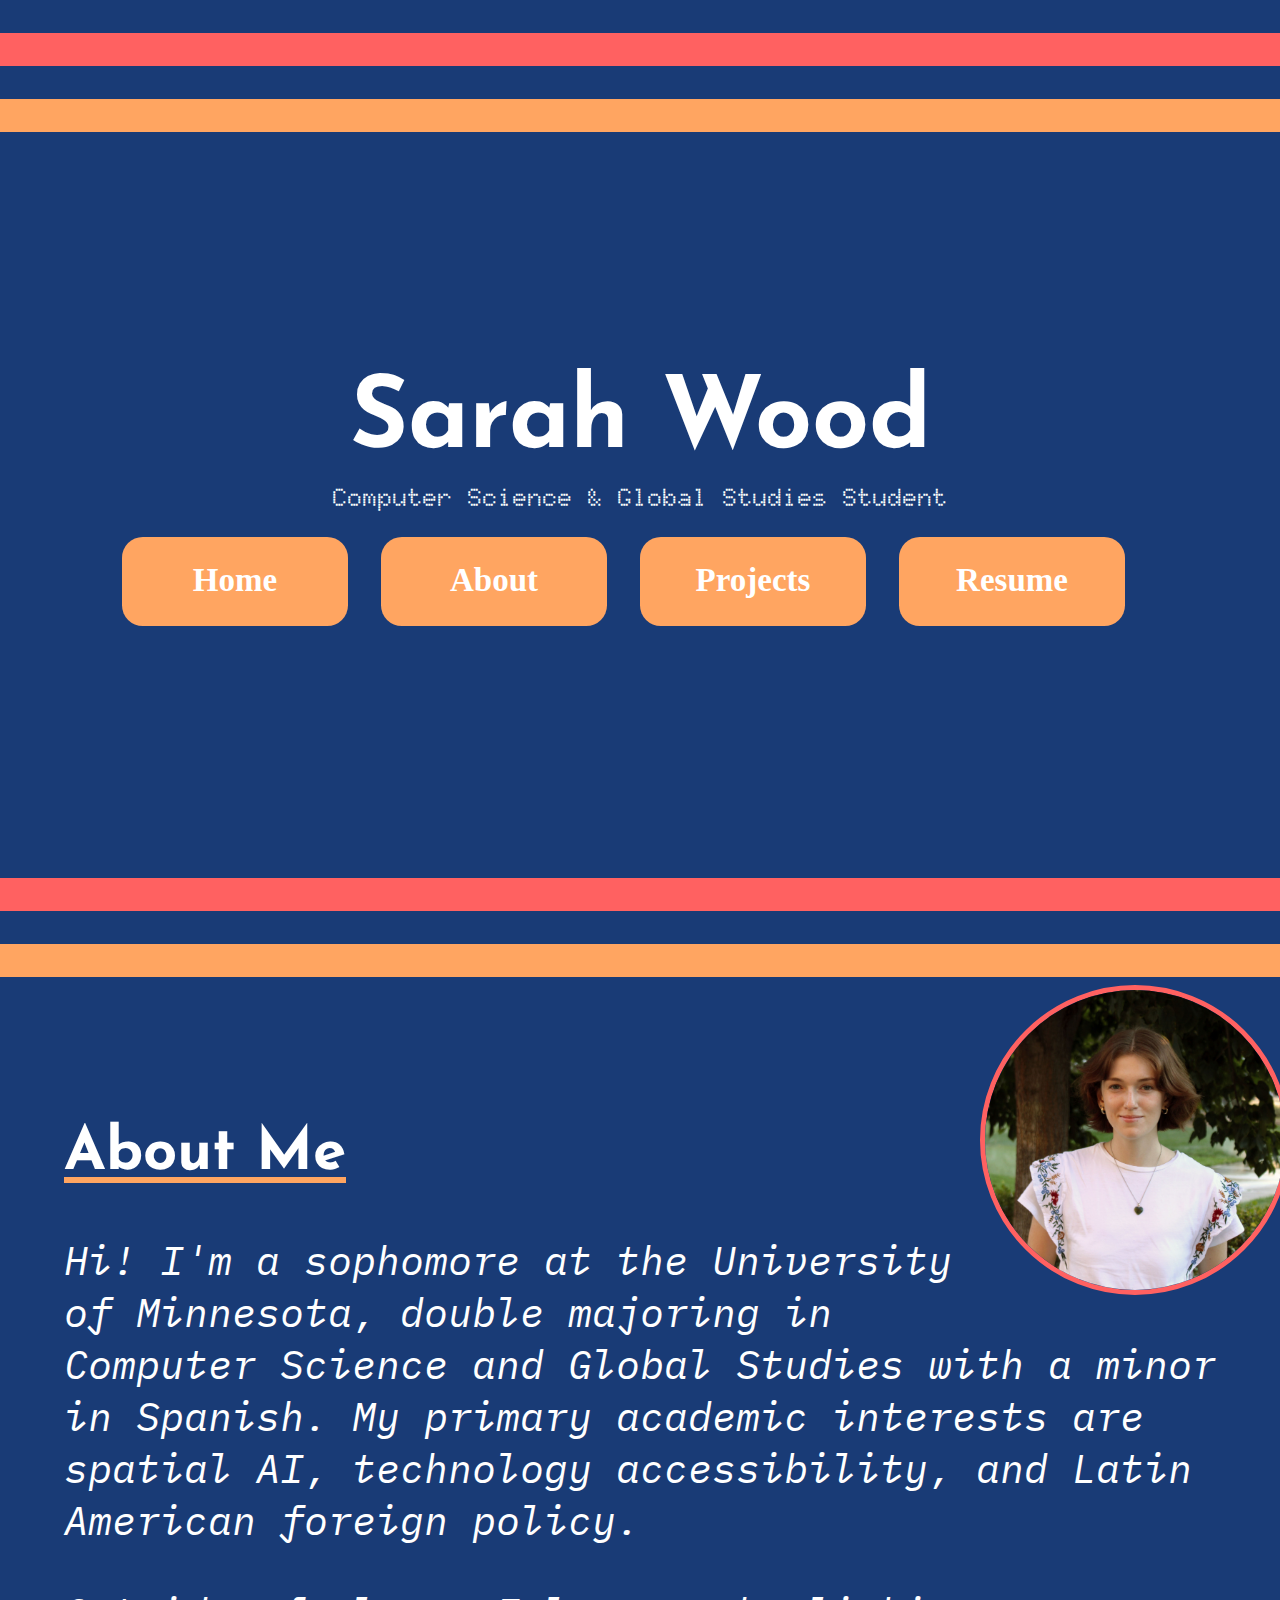
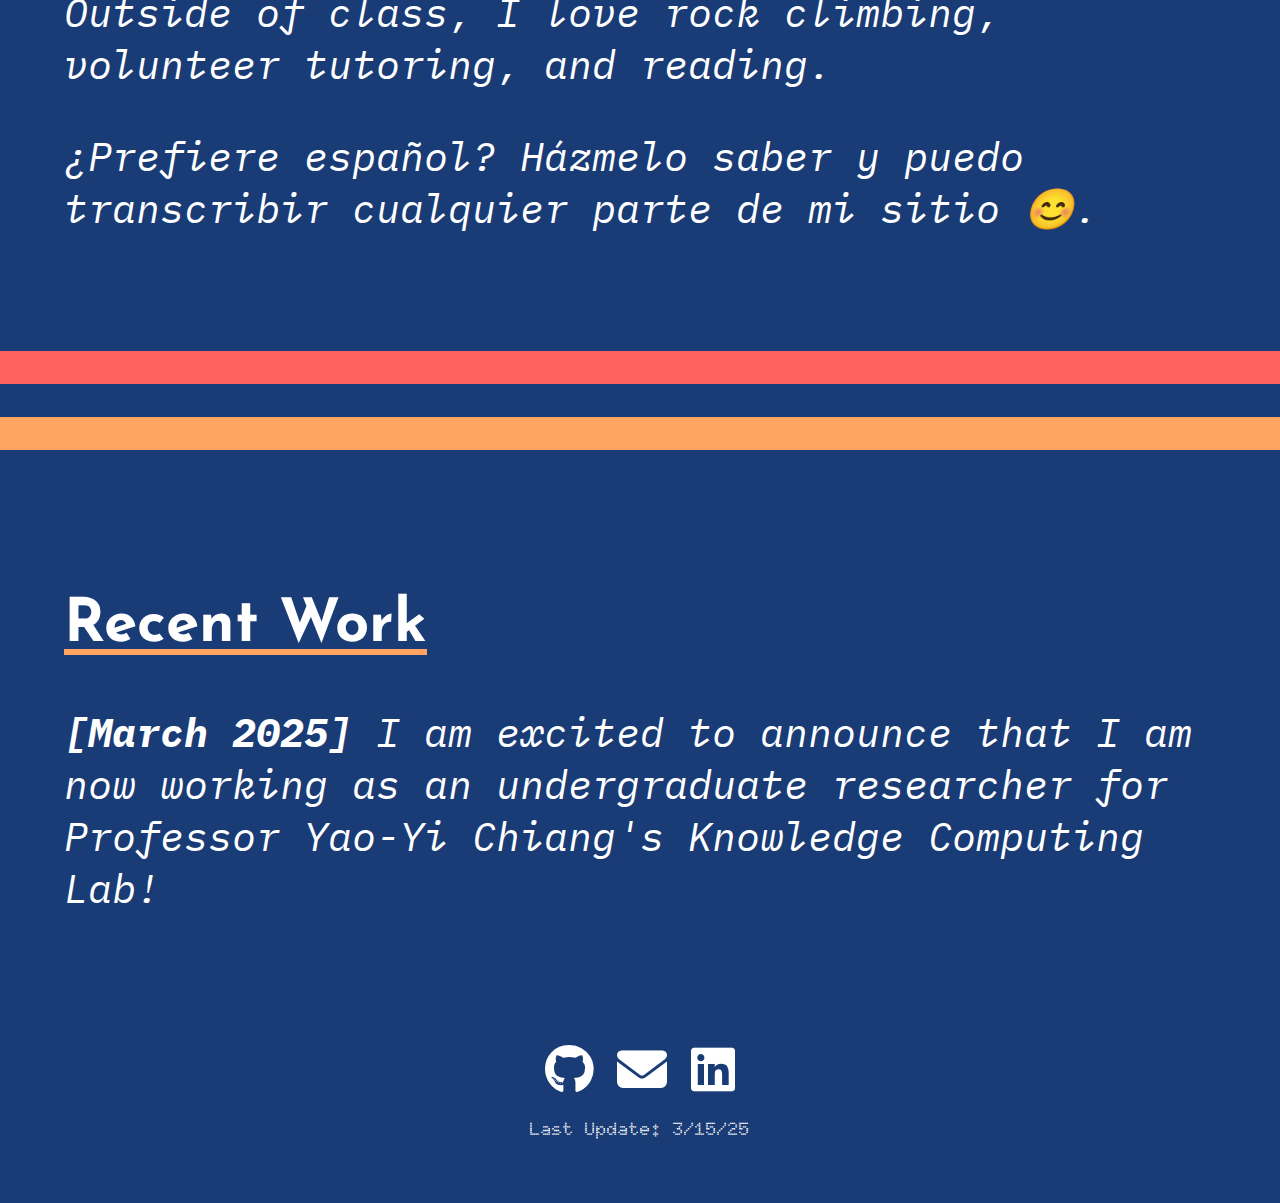
<file: index.html>
<!DOCTYPE html>
<html lang="en">

<head>
    <meta charset="UTF-8">
    <meta name="viewport" content="initial-scale=1, width=device-width">
    <meta name="description" content="Sarah Wood's personal website!">
    <title> Sarah Wood </title>
    <link rel="icon" href="yellow_star_icon.jpg">
    <link href="style.css" rel="stylesheet">
    <link rel="preconnect" href="https://fonts.googleapis.com">
    <link rel="preconnect" href="https://fonts.gstatic.com" crossorigin>
    <link
        href="https://fonts.googleapis.com/css2?family=IBM+Plex+Mono:ital,wght@0,100;0,200;0,300;0,400;0,500;0,600;0,700;1,100;1,200;1,300;1,400;1,500;1,600;1,700&display=swap"
        rel="stylesheet">
    <link
        href="https://fonts.googleapis.com/css2?family=Doto:wght@100..900&family=Josefin+Sans:ital,wght@0,100..700;1,100..700&family=Space+Mono:ital,wght@0,400;0,700;1,400;1,700&display=swap"
        rel="stylesheet">
    <link rel="stylesheet" href="https://cdnjs.cloudflare.com/ajax/libs/font-awesome/6.4.2/css/all.min.css">
</head>

<body>
    <main>
        <div class="top">
            <div class="border">
                <div class="redborder">
                    <div class="whiteborder backgroundborder animate-on-scroll"></div>
                </div>
                <div class="orangeborder">
                    <div class="whiteborder backgroundborder animate-on-scroll"></div>
                </div>
            </div>
            <div class="container">
                <header>
                    <div class="header-text">
                        <h1>Sarah Wood</h1>
                        <h3> Computer Science & Global Studies Student</h3>
                    </div>
                    <nav>
                        <a href="index.html" class="button"><strong>Home</strong></a>
                        <a href="about.html" class="button"><strong>About</strong></a>
                        <a href="projects.html" class="button"><strong>Projects</strong></a>
                        <a href="resume.html" class="button"><strong>Resume</strong></a>
                    </nav>
                </header>
            </div>
            <div class="border">
                <div class="redborder">
                    <div class="whiteborder backgroundborder animate-on-scroll"></div>
                </div>
                <div class="orangeborder">
                    <div class="whiteborder backgroundborder animate-on-scroll"></div>
                </div>
            </div>
        </div>
        <img src="github-profile copy.jpeg" class="profile-pic" alt="GitHub profile picture">
        <div class="text">
            <div class="aboutme">
                <a href="about.html" style="text-decoration:none">
                    <h2> About Me </h2>
                </a>
                <p><em> Hi! I'm a sophomore at the University of Minnesota, double majoring in Computer Science and
                        Global Studies with a minor in Spanish. My primary academic interests are spatial AI,
                        technology accessibility, and Latin American foreign policy.
                    </em></p>
                <p><em> Outside of class, I love rock climbing, volunteer tutoring, and reading. </em></p>
                <p><em> ¿Prefiere español? Házmelo saber y puedo transcribir cualquier parte de mi sitio 😊.</em></p>
            </div>
        </div>
        <div class="border">
            <div class="redborder">
                <div class="whiteborder backgroundborder animate-on-scroll"></div>
            </div>
            <div class="orangeborder">
                <div class="whiteborder backgroundborder animate-on-scroll"></div>
            </div>
        </div>
        <div class="text">
            <div class="projects">
                <a href="projects.html" style="text-decoration:none">
                    <h2> Recent Work </h2>
                </a>
                <p><em><strong>[March 2025]</strong> I am excited to announce that I am now working as an undergraduate
                        researcher for
                        Professor Yao-Yi Chiang's Knowledge Computing Lab!</em> </p>
            </div>
        </div>
    </main>
    <footer>
        <div class="contact">
            <a href="https://github.com/SarahJWood" class="logo-button">
                <i class="fab fa-github"></i>
            </a>
            <a href="mailto:sjwood2357@gmail.com" class="logo-button">
                <i class="fa fa-envelope"></i>
            </a>
            <a href="https://www.linkedin.com/in/sarah-wood-02a053276/" class="logo-button">
                <i class="fab fa-linkedin"></i>
            </a>
        </div>
        <p><strong>Last Update: 3/15/25</strong></p>
    </footer>
</body>
<grammarly-desktop-integration data-grammarly-shadow-root="true"></grammarly-desktop-integration>

</html>
</file>
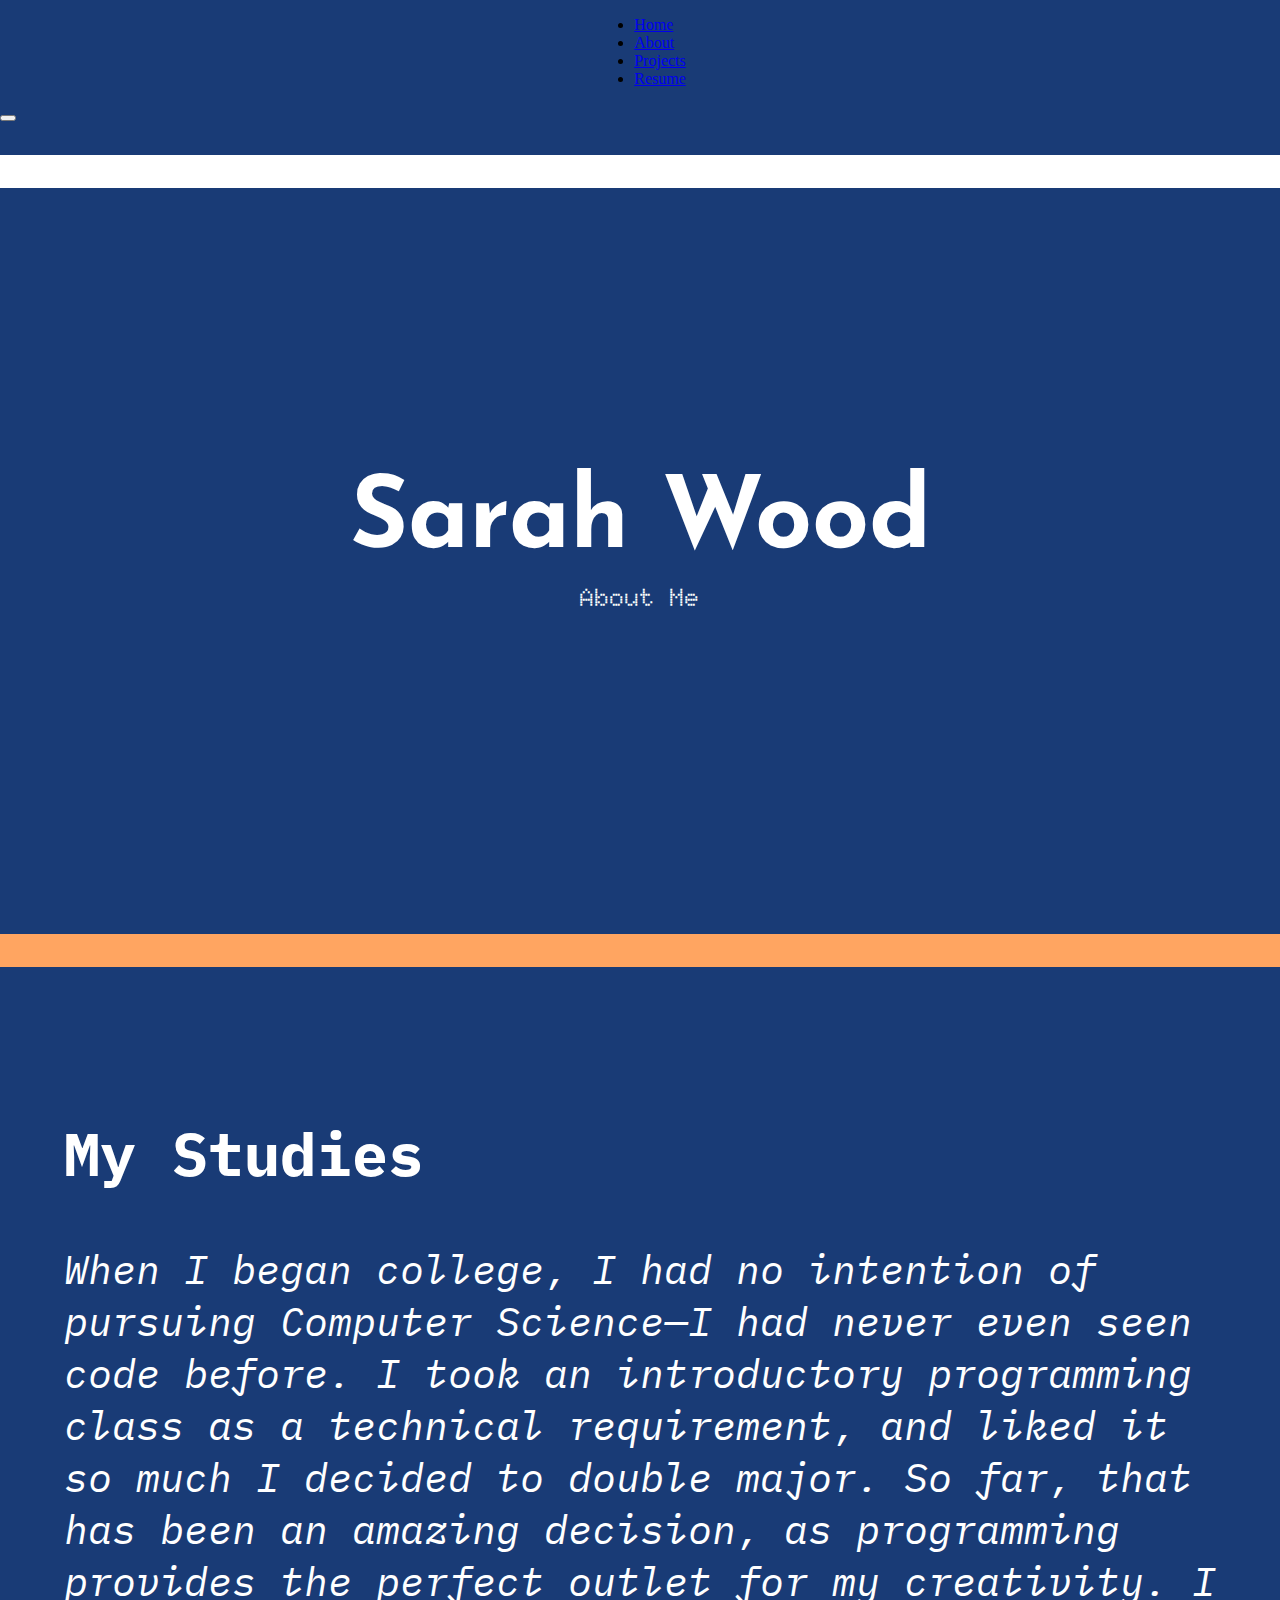
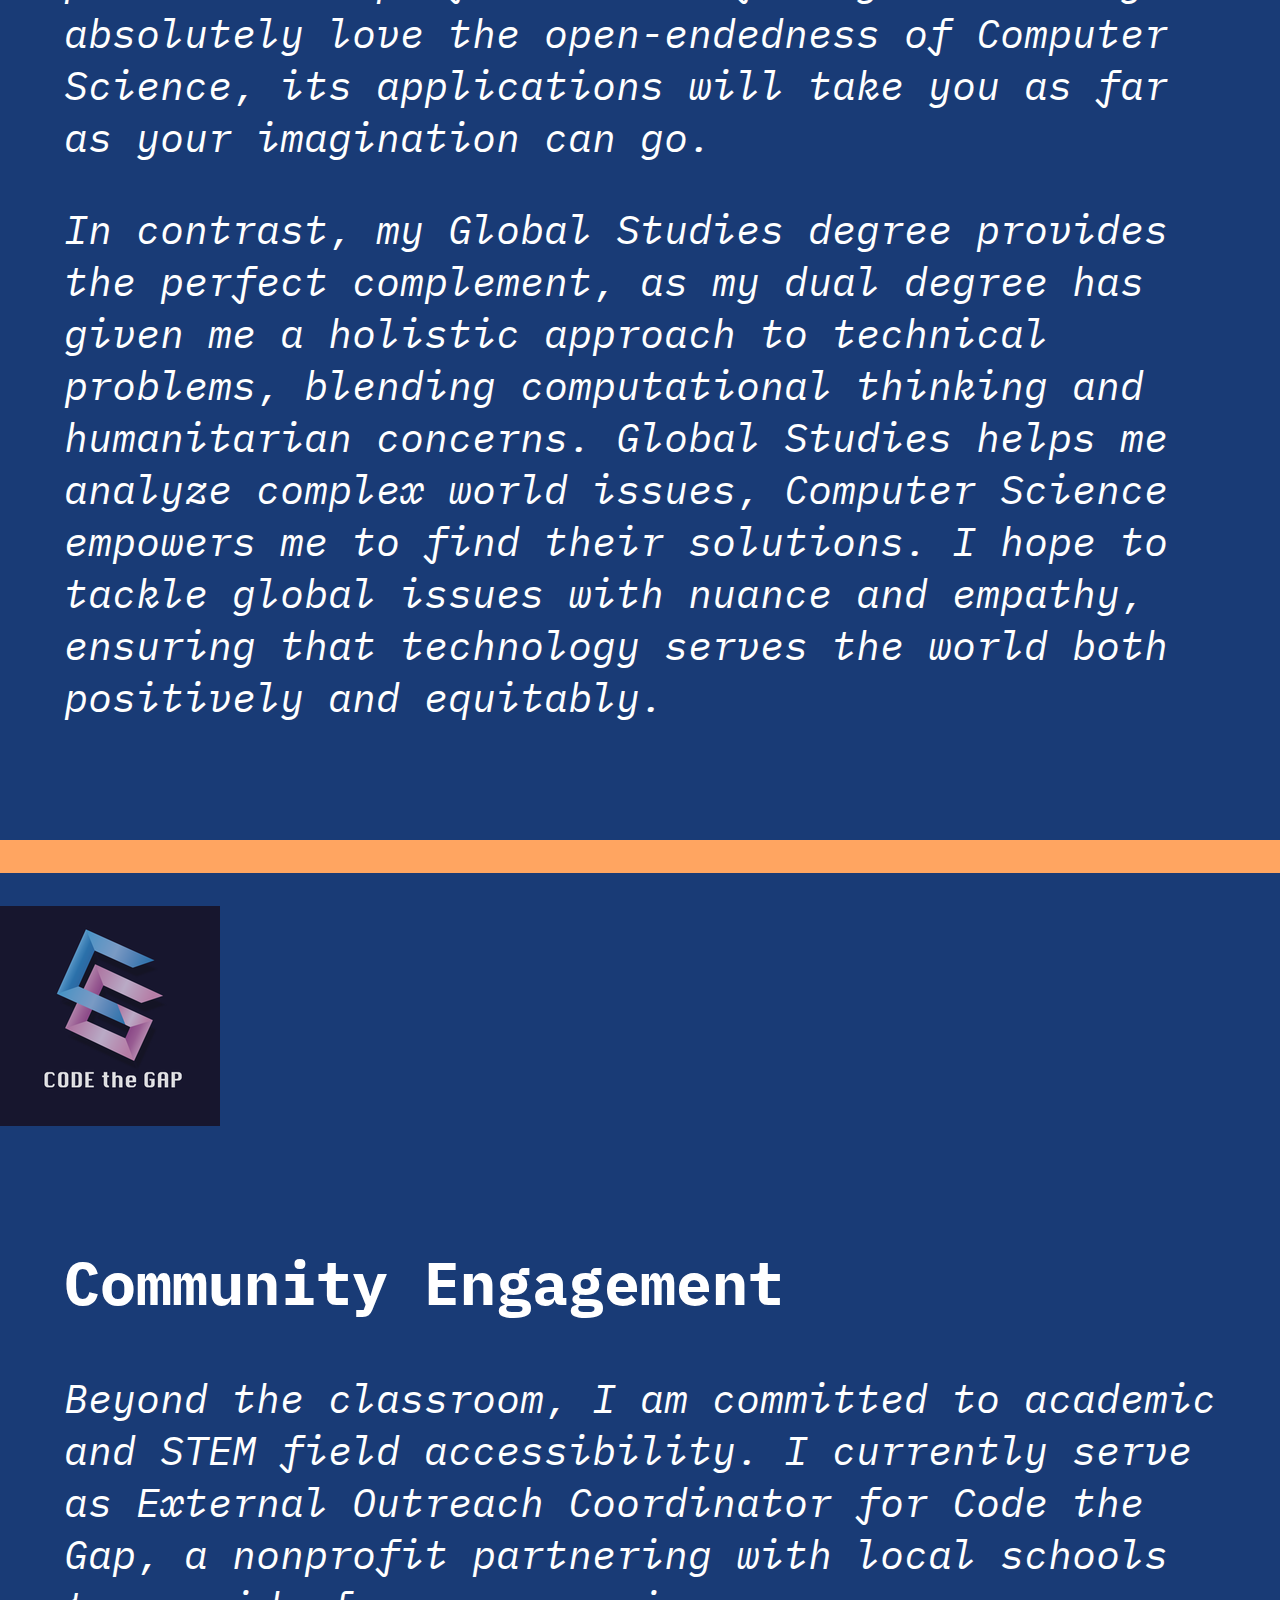
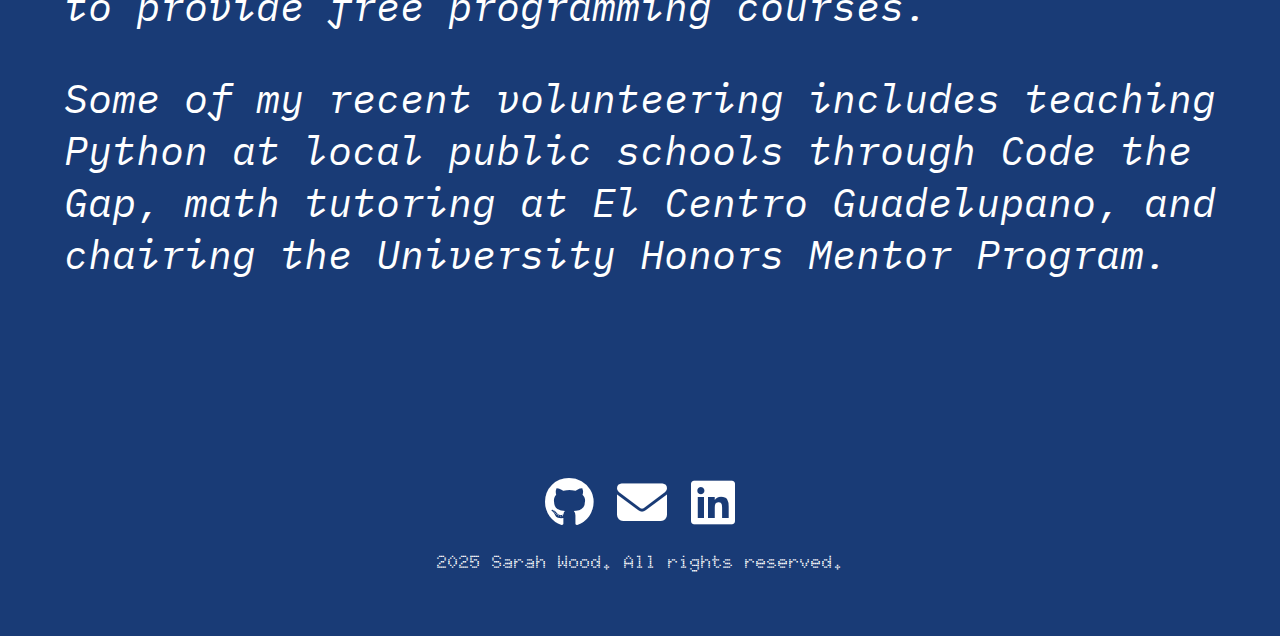
<file: about.html>
<!DOCTYPE html>
<html lang="eng">

<head>
    <meta charset="UTF-8">
    <meta name="viewport" content="initial-scale=1, width=device-width">
    <meta name="description" content="Sarah Wood's personal website!">
    <title>Sarah Wood</title>
    <link rel="icon" href="yellow_star_icon.jpg">
    <link href="style.css" rel="stylesheet">
    <link rel="preconnect" href="https://fonts.googleapis.com">
    <link rel="preconnect" href="https://fonts.gstatic.com" crossorigin>
    <link
        href="https://fonts.googleapis.com/css2?family=IBM+Plex+Mono:wght@400;500;600;700&family=Doto:wght@400;700&family=Josefin+Sans:wght@400;600;700&family=Space+Mono:wght@400;700&display=swap"
        rel="stylesheet">
    <link rel="stylesheet" href="https://cdnjs.cloudflare.com/ajax/libs/font-awesome/6.4.2/css/all.min.css">
</head>

<body>
    <div id="page-wrapper">

        <nav class="off-screen-menu" aria-label="Main navigation">
            <ul>
                <li><a href="index.html">Home</a></li>
                <li><a href="about.html">About</a></li>
                <li><a href="projects.html">Projects</a></li>
                <li><a href="resume.html">Resume</a></li>
            </ul>
        </nav>

        <button class="ham-menu" aria-label="Toggle menu">
            <span></span>
            <span></span>
            <span></span>
        </button>

        <main>
            <div class="top">
                <div class="border">
                    <div class="blueborder">
                        <div class="orange2border backgroundborder animate-on-scroll"></div>
                    </div>
                    <div class="orangeborder">
                        <div class="whiteborder backgroundborder animate-on-scroll"></div>
                    </div>
                </div>

                <div class="container">
                    <header>
                        <div class="header-text">
                            <h1>Sarah Wood</h1>
                            <h3>About Me</h3>
                        </div>
                    </header>
                </div>

                <div class="border">
                    <div class="blueborder">
                        <div class="orange2border backgroundborder animate-on-scroll"></div>
                    </div>
                    <div class="orangeborder">
                        <div class="whiteborder backgroundborder animate-on-scroll"></div>
                    </div>
                </div>
            </div>

            <div class="text">
                <div class="studies">
                    <h2> My Studies</h2>
                    <p><em>When I began college, I had no intention of pursuing Computer Science—I had never even seen
                            code before. I took an introductory programming class as a technical requirement, and liked
                            it so much I decided to double major. So far, that has been an amazing
                            decision, as programming provides the perfect outlet for my creativity. I
                            absolutely love the open-endedness of Computer Science, its applications will take you as
                            far as
                            your imagination can go.</em></p>

                    <p><em>In contrast, my Global Studies degree provides the perfect complement, as my dual degree
                            has
                            given me a holistic approach to technical problems, blending computational thinking and
                            humanitarian concerns. Global Studies helps me analyze
                            complex world issues, Computer Science empowers me to find their solutions. I hope to tackle
                            global issues with nuance and empathy, ensuring that
                            technology serves the world both positively and equitably.</em></p>
                </div>
            </div>

            <div class="border">
                <div class="blueborder">
                    <div class="orange2border backgroundborder animate-on-scroll"></div>
                </div>
                <div class="orangeborder">
                    <div class="whiteborder backgroundborder animate-on-scroll"></div>
                </div>
            </div>

            <div class="commeng">
                <img src="ctg_logo.webp" alt="Code the Gap Logo" class="CTG">
                <div class="text">
                    <h2> Community Engagement </h2>
                    <p><em>Beyond the classroom, I am committed to academic and STEM field accessibility. I currently
                            serve as External Outreach Coordinator for Code the Gap, a nonprofit partnering with local
                            schools to provide free programming courses.
                        </em></p>
                    <p><em>Some of my recent volunteering includes teaching Python at local public schools through Code
                            the Gap, math tutoring at El Centro Guadelupano, and chairing the University Honors Mentor
                            Program.</em></p>
                </div>
            </div>
            <h1></h1>
        </main>

        <footer>
            <div class="contact">
                <a href="https://github.com/SarahJWood" class="logo-button">
                    <i class="fab fa-github"></i>
                </a>
                <a href="mailto:sjwood2357@gmail.com" class="logo-button">
                    <i class="fa fa-envelope"></i>
                </a>
                <a href="https://www.linkedin.com/in/sarahj-wood/" class="logo-button">
                    <i class="fab fa-linkedin"></i>
                </a href>
            </div>
            <p><strong>2025 Sarah Wood. All rights reserved.</strong></p>
        </footer>

    </div>

    <script src="script.js"></script>
</body>

<grammarly-desktop-integration data-grammarly-shadow-root="true"></grammarly-desktop-integration>

</html>
</file>
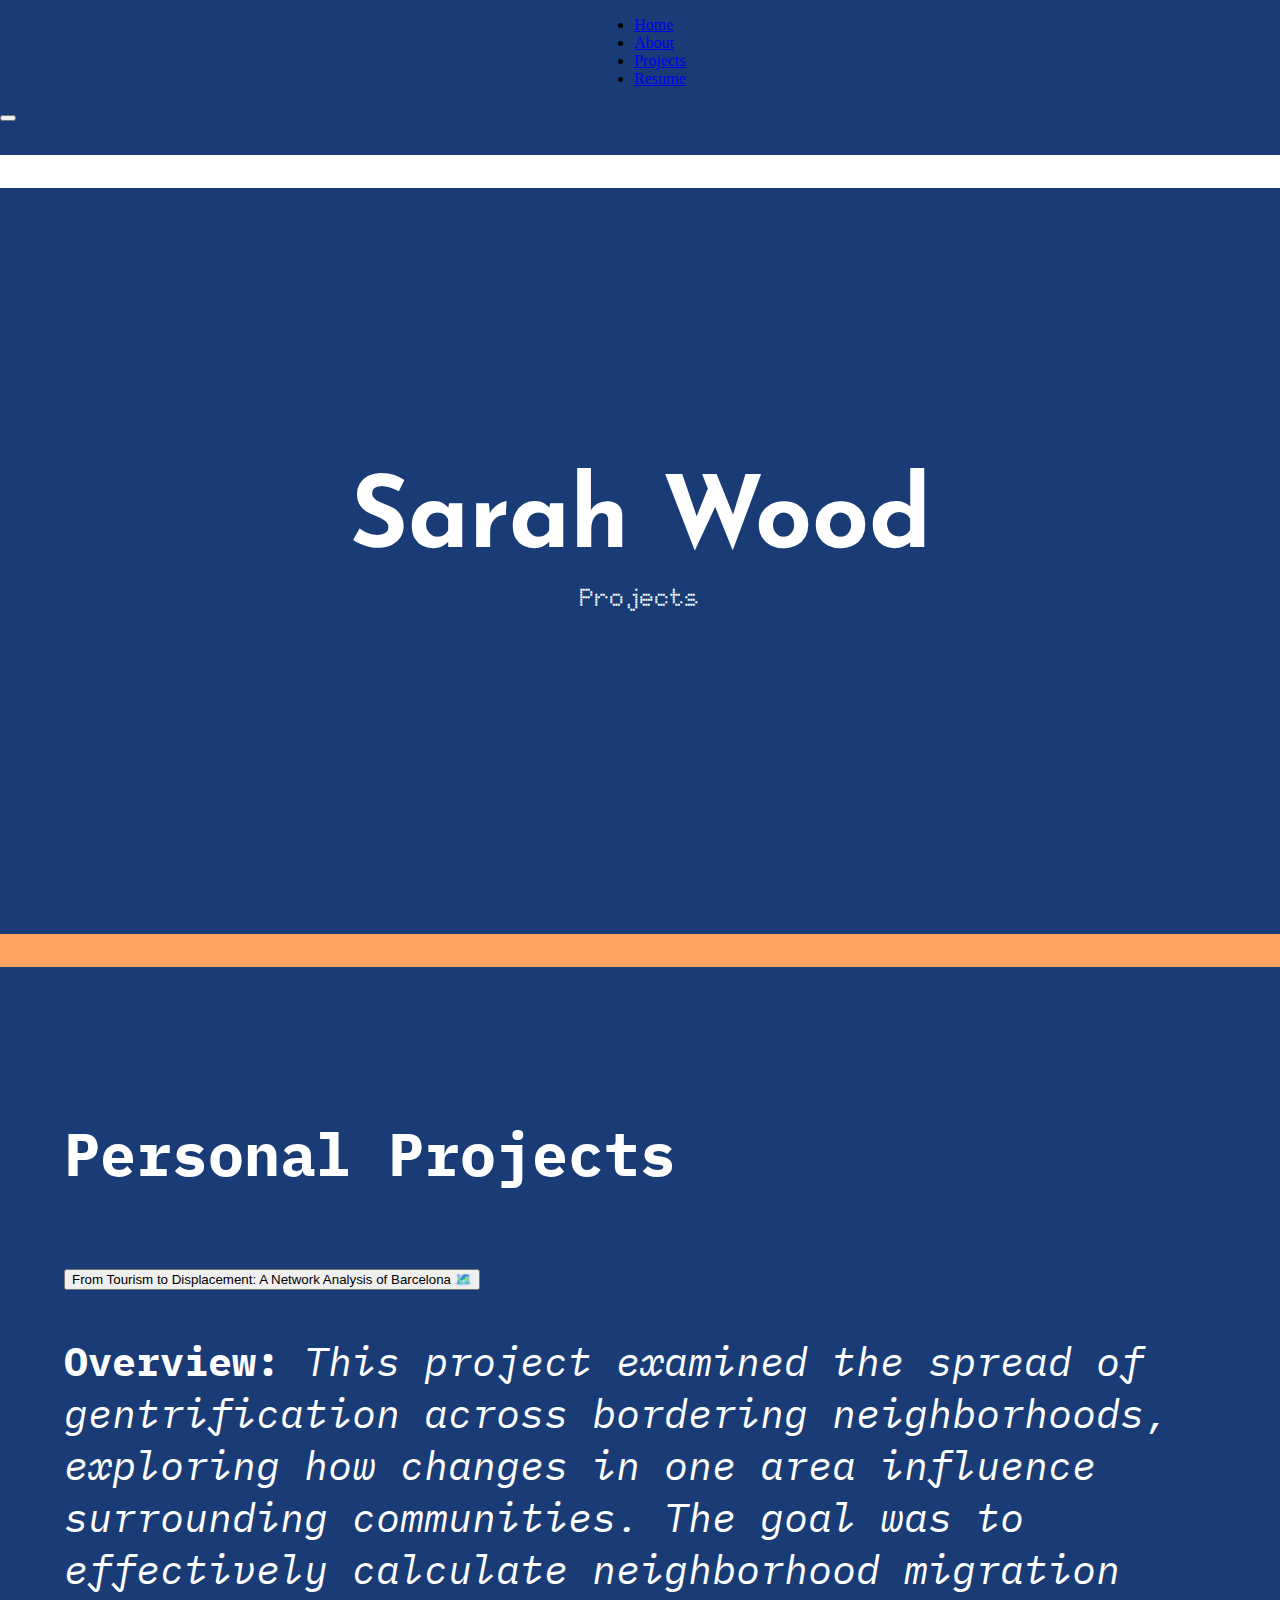
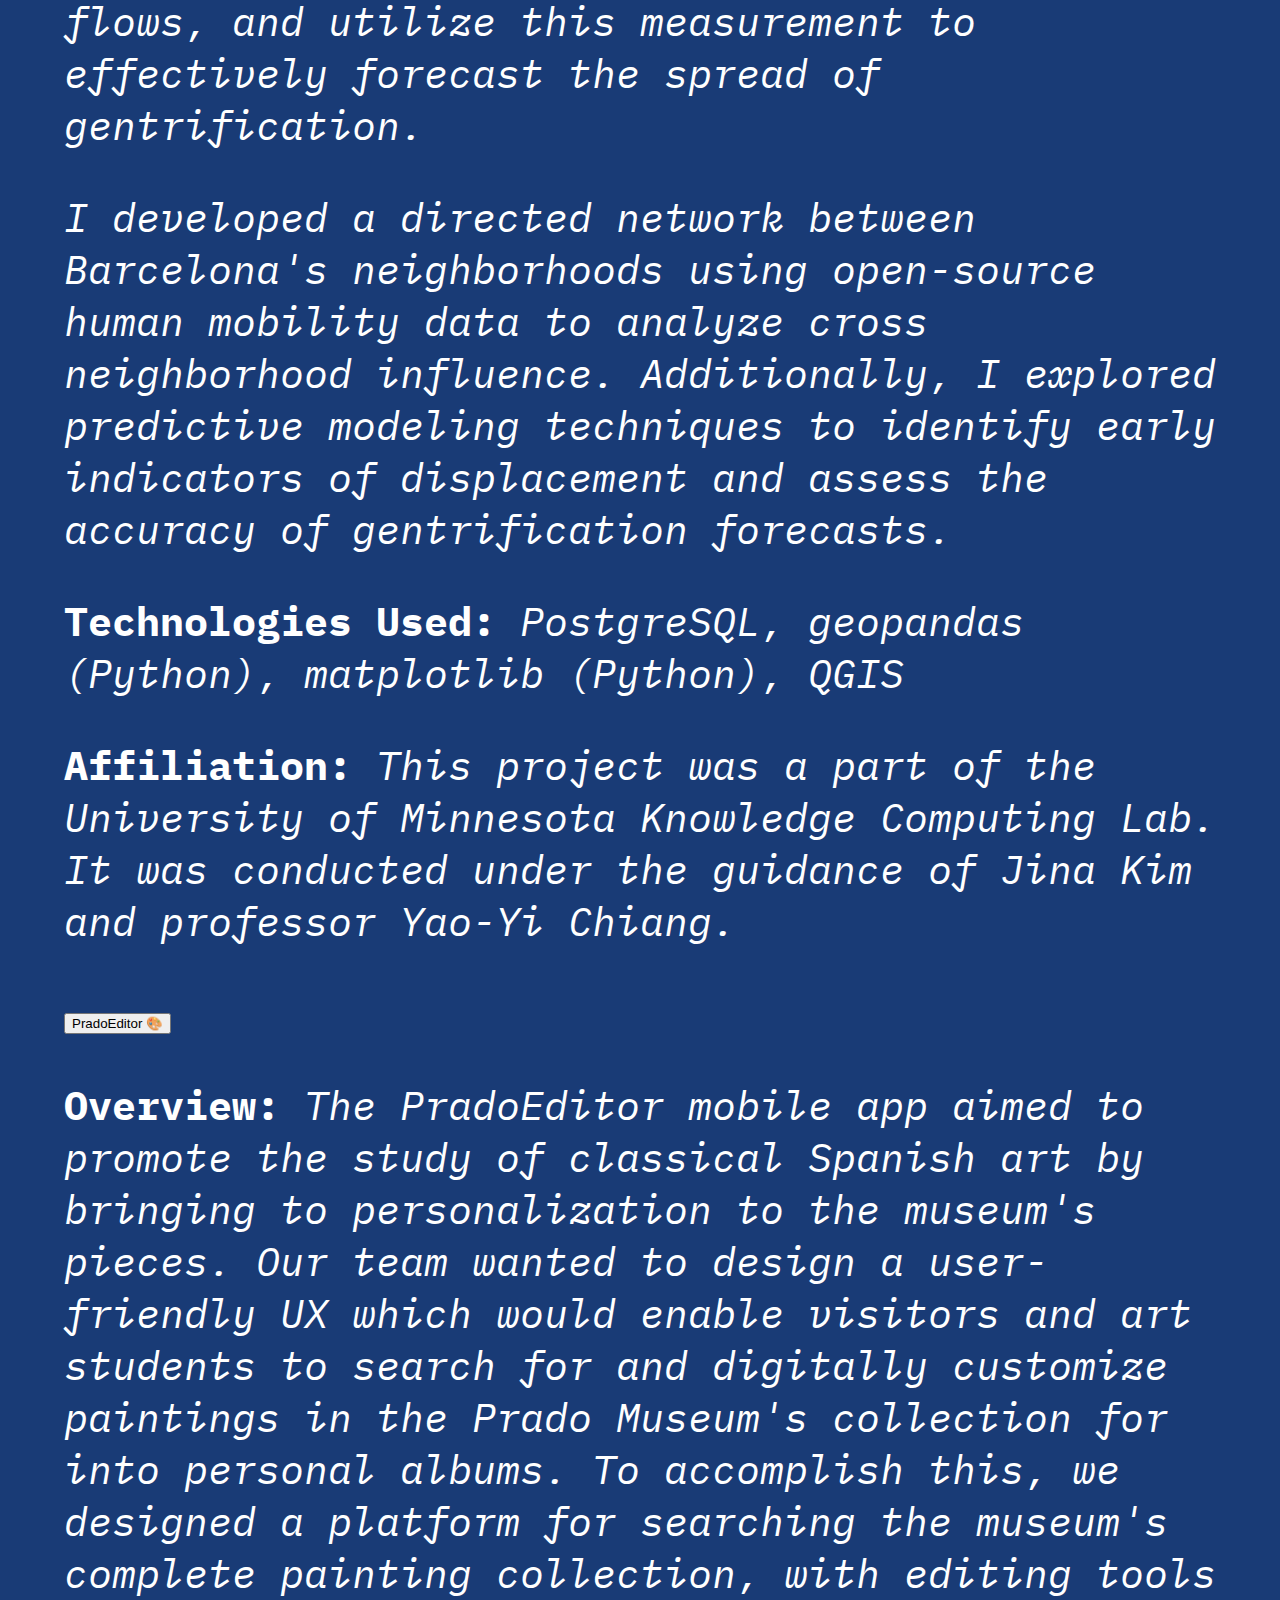
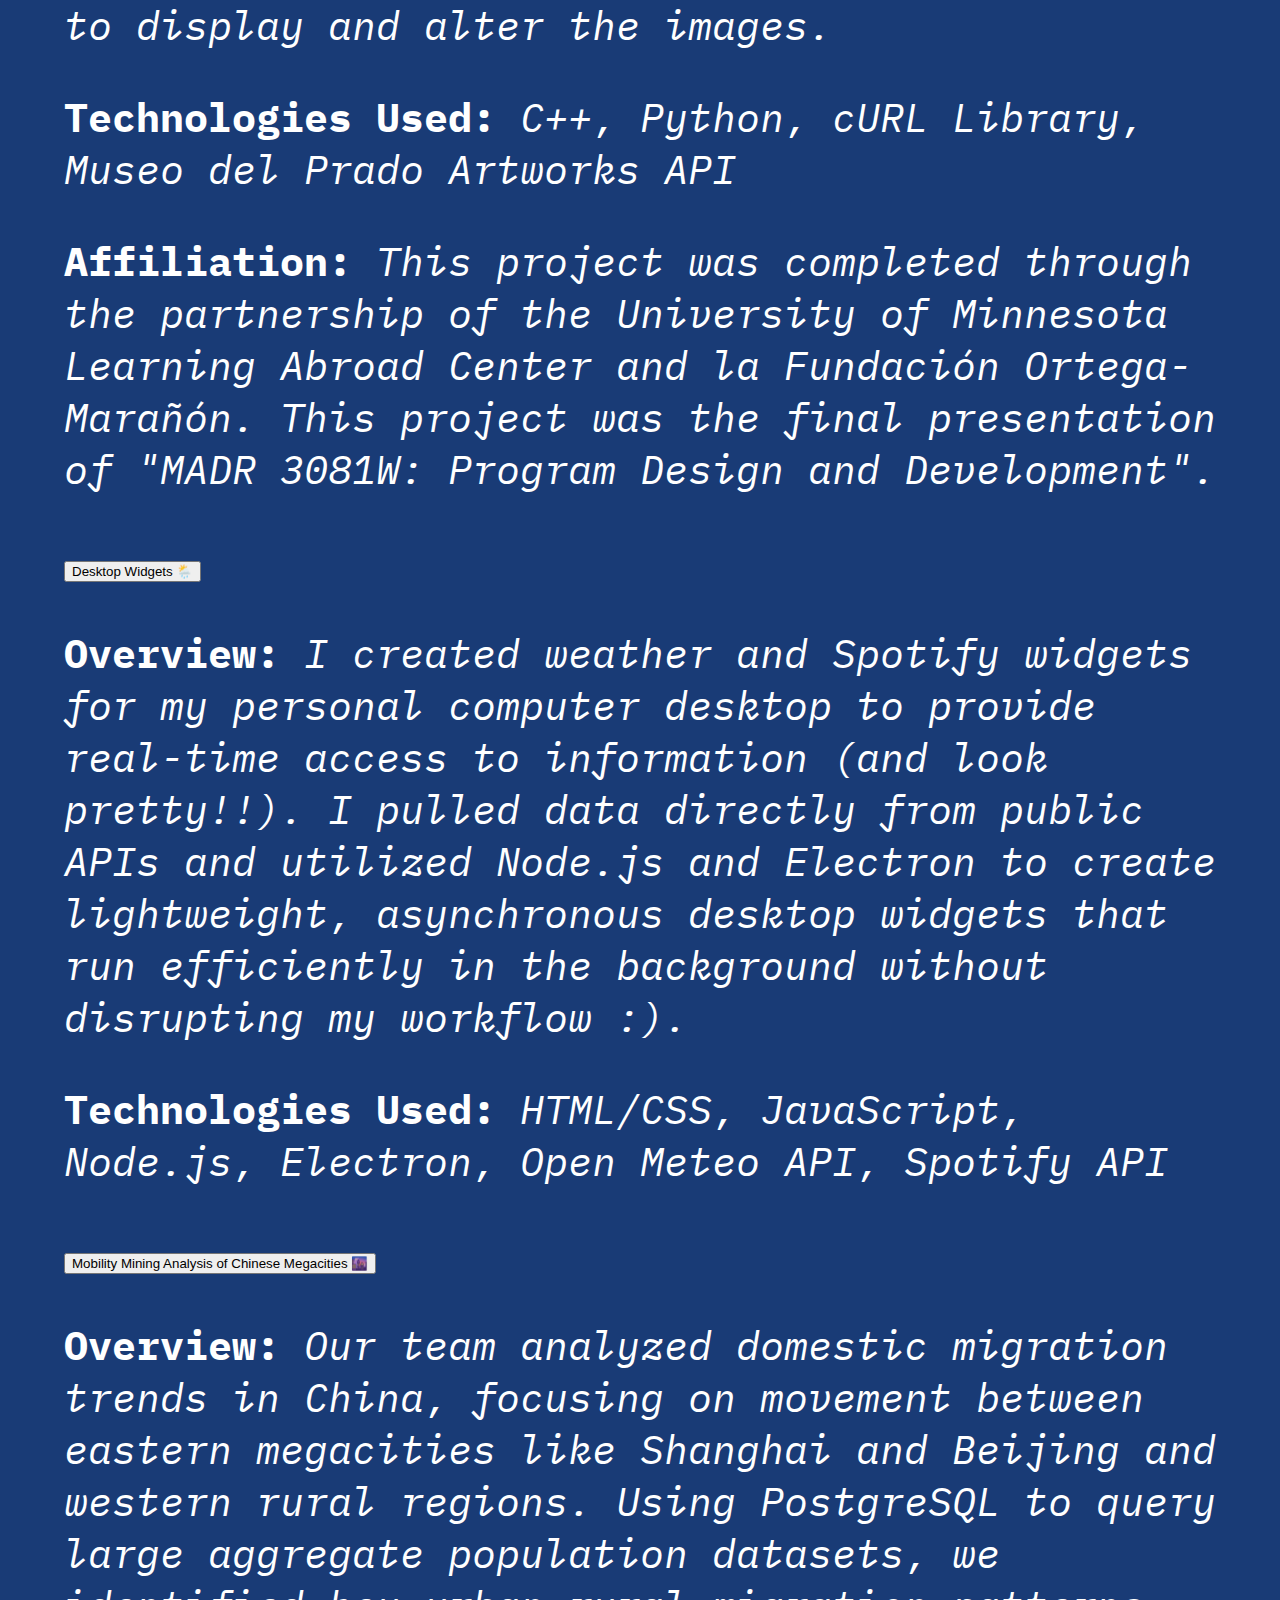
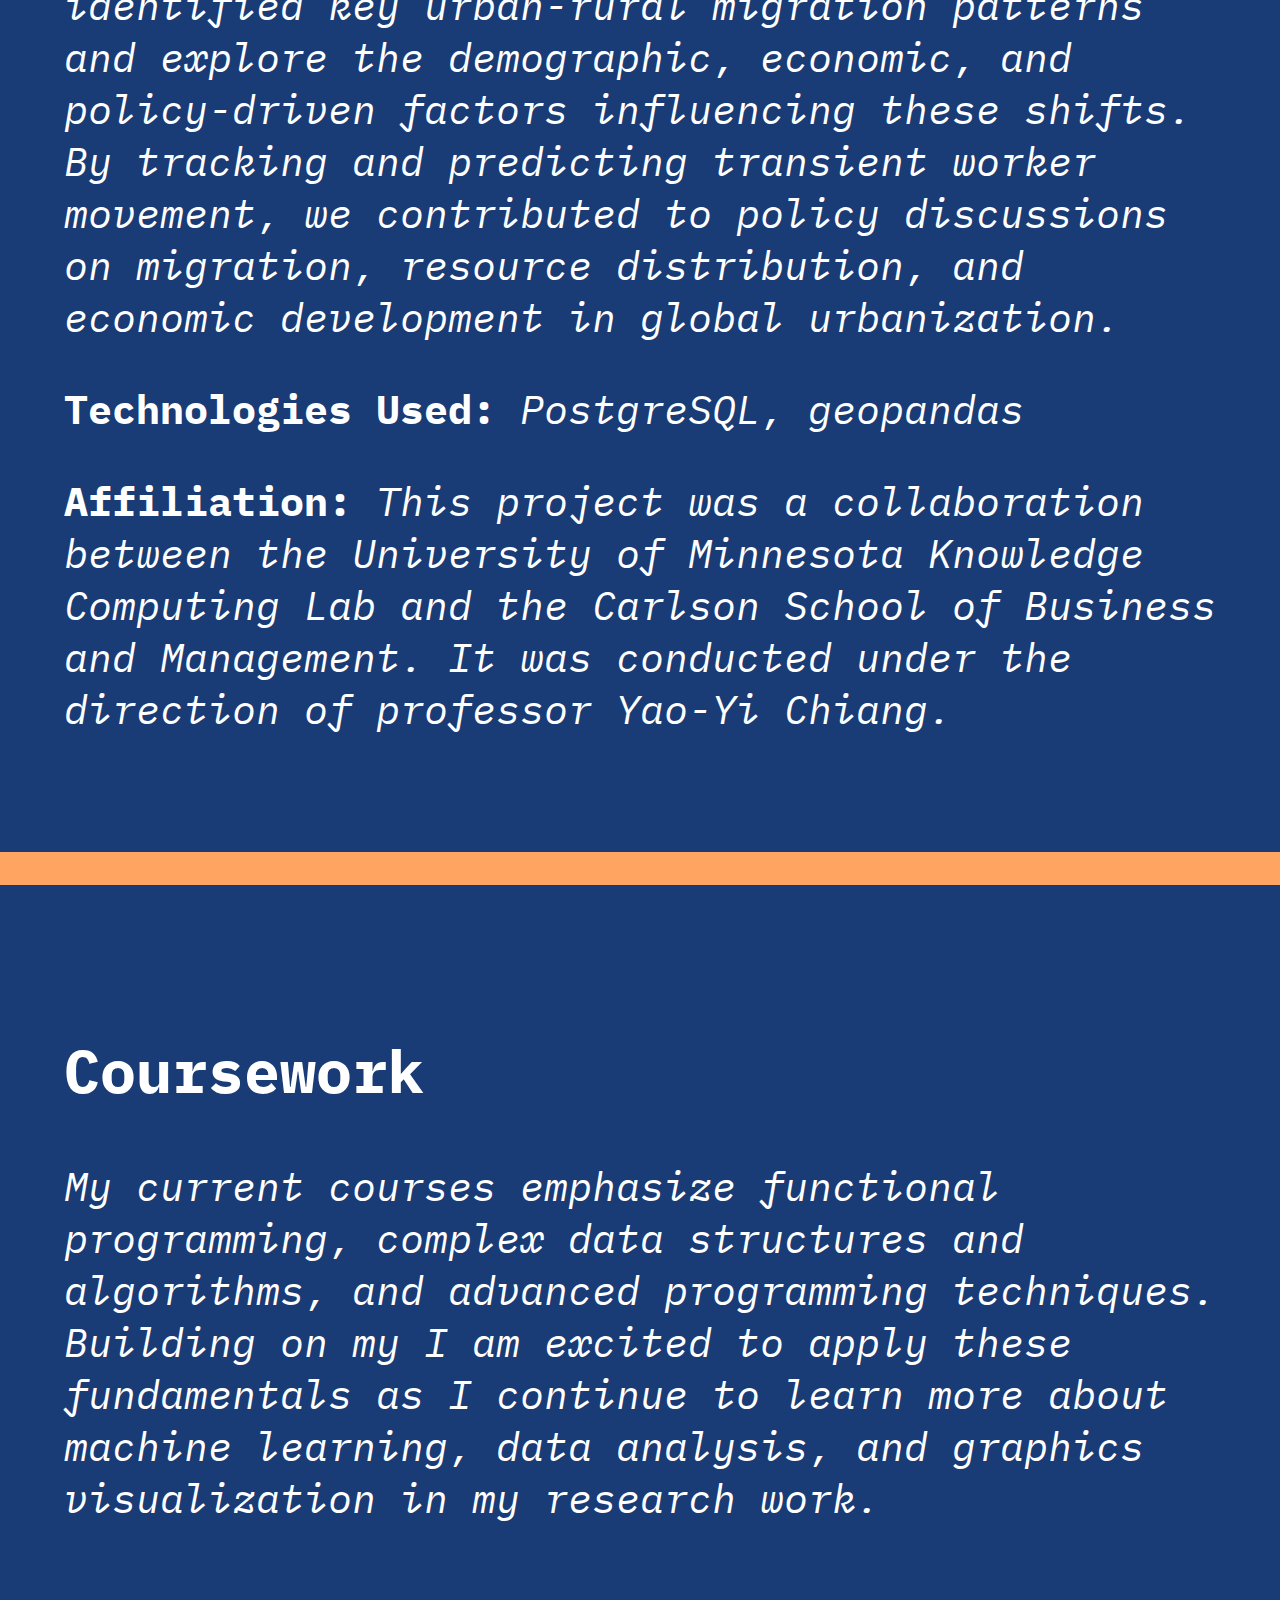
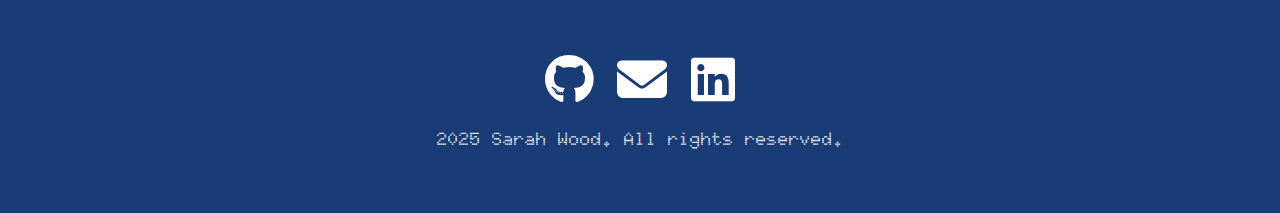
<file: projects.html>
<!--TODO:
- include images for projects
-->
<!DOCTYPE html>
<html lang="eng">

<head>
    <meta charset="UTF-8">
    <meta name="viewport" content="initial-scale=1, width=device-width">
    <meta name="description" content="Sarah Wood's personal website!">
    <title>Sarah Wood</title>
    <link rel="icon" href="files/yellow_star_icon.jpg">
    <link href="style.css" rel="stylesheet">
    <link rel="preconnect" href="https://fonts.googleapis.com">
    <link rel="preconnect" href="https://fonts.gstatic.com" crossorigin>
    <link
        href="https://fonts.googleapis.com/css2?family=IBM+Plex+Mono:wght@400;500;600;700&family=Doto:wght@400;700&family=Josefin+Sans:wght@400;600;700&family=Space+Mono:wght@400;700&display=swap"
        rel="stylesheet">
    <link rel="stylesheet" href="https://cdnjs.cloudflare.com/ajax/libs/font-awesome/6.4.2/css/all.min.css">
</head>


<body>
    <div id="page-wrapper">

        <nav class="off-screen-menu" aria-label="Main navigation">
            <ul>
                <li><a href="index.html">Home</a></li>
                <li><a href="about.html">About</a></li>
                <li><a href="projects.html">Projects</a></li>
                <li><a href="resume.html">Resume</a></li>
            </ul>
        </nav>

        <button class="ham-menu" aria-label="Toggle menu">
            <span></span>
            <span></span>
            <span></span>
        </button>

        <main>
            <div class="top">
                <div class="border">
                    <div class="blueborder">
                        <div class="orange2border backgroundborder animate-on-scroll"></div>
                    </div>
                    <div class="orangeborder">
                        <div class="whiteborder backgroundborder animate-on-scroll"></div>
                    </div>
                </div>

                <div class="container">
                    <header>
                        <div class="header-text">
                            <h1>Sarah Wood</h1>
                            <h3>Projects</h3>
                        </div>
                    </header>
                </div>

                <div class="border">
                    <div class="blueborder">
                        <div class="orange2border backgroundborder animate-on-scroll"></div>
                    </div>
                    <div class="orangeborder">
                        <div class="whiteborder backgroundborder animate-on-scroll"></div>
                    </div>
                </div>
            </div>

            <div class="text">
                <div class="projects">
                    <h2>Personal Projects</h2>

                    <button type="button" class="collapsible">From Tourism to Displacement: A Network Analysis of
                        Barcelona
                        🗺️</button>
                    <div class="content">
                        <p><em><strong></strong></em></p>
                        <p><strong>Overview: </strong><em> This project examined the spread of gentrification across
                                bordering neighborhoods, exploring how changes in one area influence surrounding
                                communities. The goal was to effectively calculate neighborhood migration flows, and
                                utilize this measurement to
                                effectively forecast the spread of gentrification. </em></p>
                        <p><em>I developed a directed network
                                between
                                Barcelona's neighborhoods using open-source human mobility data to analyze cross
                                neighborhood influence. Additionally, I explored predictive modeling techniques to
                                identify early indicators of displacement and assess the
                                accuracy of gentrification forecasts.</em></p>
                        <p><strong>Technologies Used: </strong><em>PostgreSQL, geopandas (Python), matplotlib (Python),
                                QGIS</em></p>
                        <p><strong>Affiliation: </strong><em>This project was a part of the University of
                                Minnesota
                                Knowledge Computing Lab. It was
                                conducted under the guidance of Jina Kim and professor Yao-Yi Chiang.</em></p>
                    </div>

                    <button type="button" class="collapsible">PradoEditor 🎨</button>
                    <div class="content">
                        <p><em><strong></strong></em></p>
                        <p><strong>Overview: </strong><em> The PradoEditor mobile app aimed to promote the study of
                                classical Spanish art by bringing to personalization to the museum's pieces. Our team
                                wanted to
                                design a user-friendly UX which would enable visitors and art students to search for and
                                digitally customize paintings in the Prado
                                Museum's collection for into personal albums. To accomplish this, we designed a platform
                                for searching the museum's complete painting collection, with editing tools to display
                                and alter the images. </em></p>
                        <p><strong>Technologies Used: </strong><em>C++, Python, cURL Library, Museo del Prado Artworks
                                API</em></p>
                        <p><strong>Affiliation: </strong><em>This project was completed through the partnership of the
                                University of Minnesota Learning Abroad Center and la Fundación Ortega-Marañón. This
                                project was the final presentation of "MADR 3081W: Program Design and Development".</em>
                        </p>
                    </div>

                    <button type="button" class="collapsible">Desktop Widgets 🌦️</button>
                    <div class="content">
                        <p><em><strong></strong></em></p>
                        <p><strong>Overview: </strong><em> I created weather and Spotify widgets for my personal
                                computer desktop to provide real-time access to information (and look pretty!!). I
                                pulled data directly from public APIs and utilized Node.js and Electron to create
                                lightweight, asynchronous desktop
                                widgets that run efficiently in the background without disrupting my workflow :).
                            </em></p>
                        <p><strong>Technologies Used: </strong><em>HTML/CSS, JavaScript, Node.js, Electron, Open Meteo
                                API, Spotify API</em>
                        </p>
                    </div>

                    <button type="button" class="collapsible">Mobility Mining Analysis of Chinese Megacities 🌆</button>
                    <div class="content">
                        <p><em><strong></strong></em></p>
                        <p><strong>Overview: </strong><em>Our team analyzed domestic migration trends in
                                China,
                                focusing on movement between eastern megacities like Shanghai and Beijing and western
                                rural
                                regions. Using PostgreSQL to query large aggregate population datasets, we identified
                                key
                                urban-rural migration patterns and explore the demographic, economic, and policy-driven
                                factors
                                influencing these shifts. By tracking and predicting transient worker movement, we
                                contributed to policy discussions on migration, resource distribution, and economic
                                development in global urbanization.</em></p>
                        <p><strong>Technologies Used: </strong><em>PostgreSQL, geopandas</em></p>
                        <p><strong>Affiliation: </strong><em>This project was a collaboration between the University of
                                Minnesota
                                Knowledge Computing Lab and the Carlson School of Business and Management. It was
                                conducted under the direction of professor Yao-Yi Chiang.</em></p>
                    </div>
                </div>
            </div>

            <div class="border">
                <div class="blueborder">
                    <div class="orange2border backgroundborder animate-on-scroll"></div>
                </div>
                <div class="orangeborder">
                    <div class="whiteborder backgroundborder animate-on-scroll"></div>
                </div>
            </div>

            <div class="text">
                <div class="projects">
                    <h2> Coursework </h2>
                    <p><em>My current courses emphasize functional programming, complex data structures and algorithms,
                            and advanced programming techniques. Building on my
                            I am excited to apply these fundamentals as I continue to learn more about
                            machine learning, data analysis, and graphics visualization in my research work.</em></p>
                </div>
            </div>


        </main>

        <footer>
            <div class="contact">
                <a href="https://github.com/SarahJWood" class="logo-button">
                    <i class="fab fa-github"></i>
                </a>
                <a href="mailto:sjwood2357@gmail.com" class="logo-button">
                    <i class="fa fa-envelope"></i>
                </a>
                <a href="https://www.linkedin.com/in/sarahj-wood/" class="logo-button">
                    <i class="fab fa-linkedin"></i>
                </a href>
            </div>
            <p><strong>2025 Sarah Wood. All rights reserved.</strong></p>
        </footer>

        <script src="script.js">
        </script>

</body>

<grammarly-desktop-integration data-grammarly-shadow-root="true"></grammarly-desktop-integration>

</html>
</file>
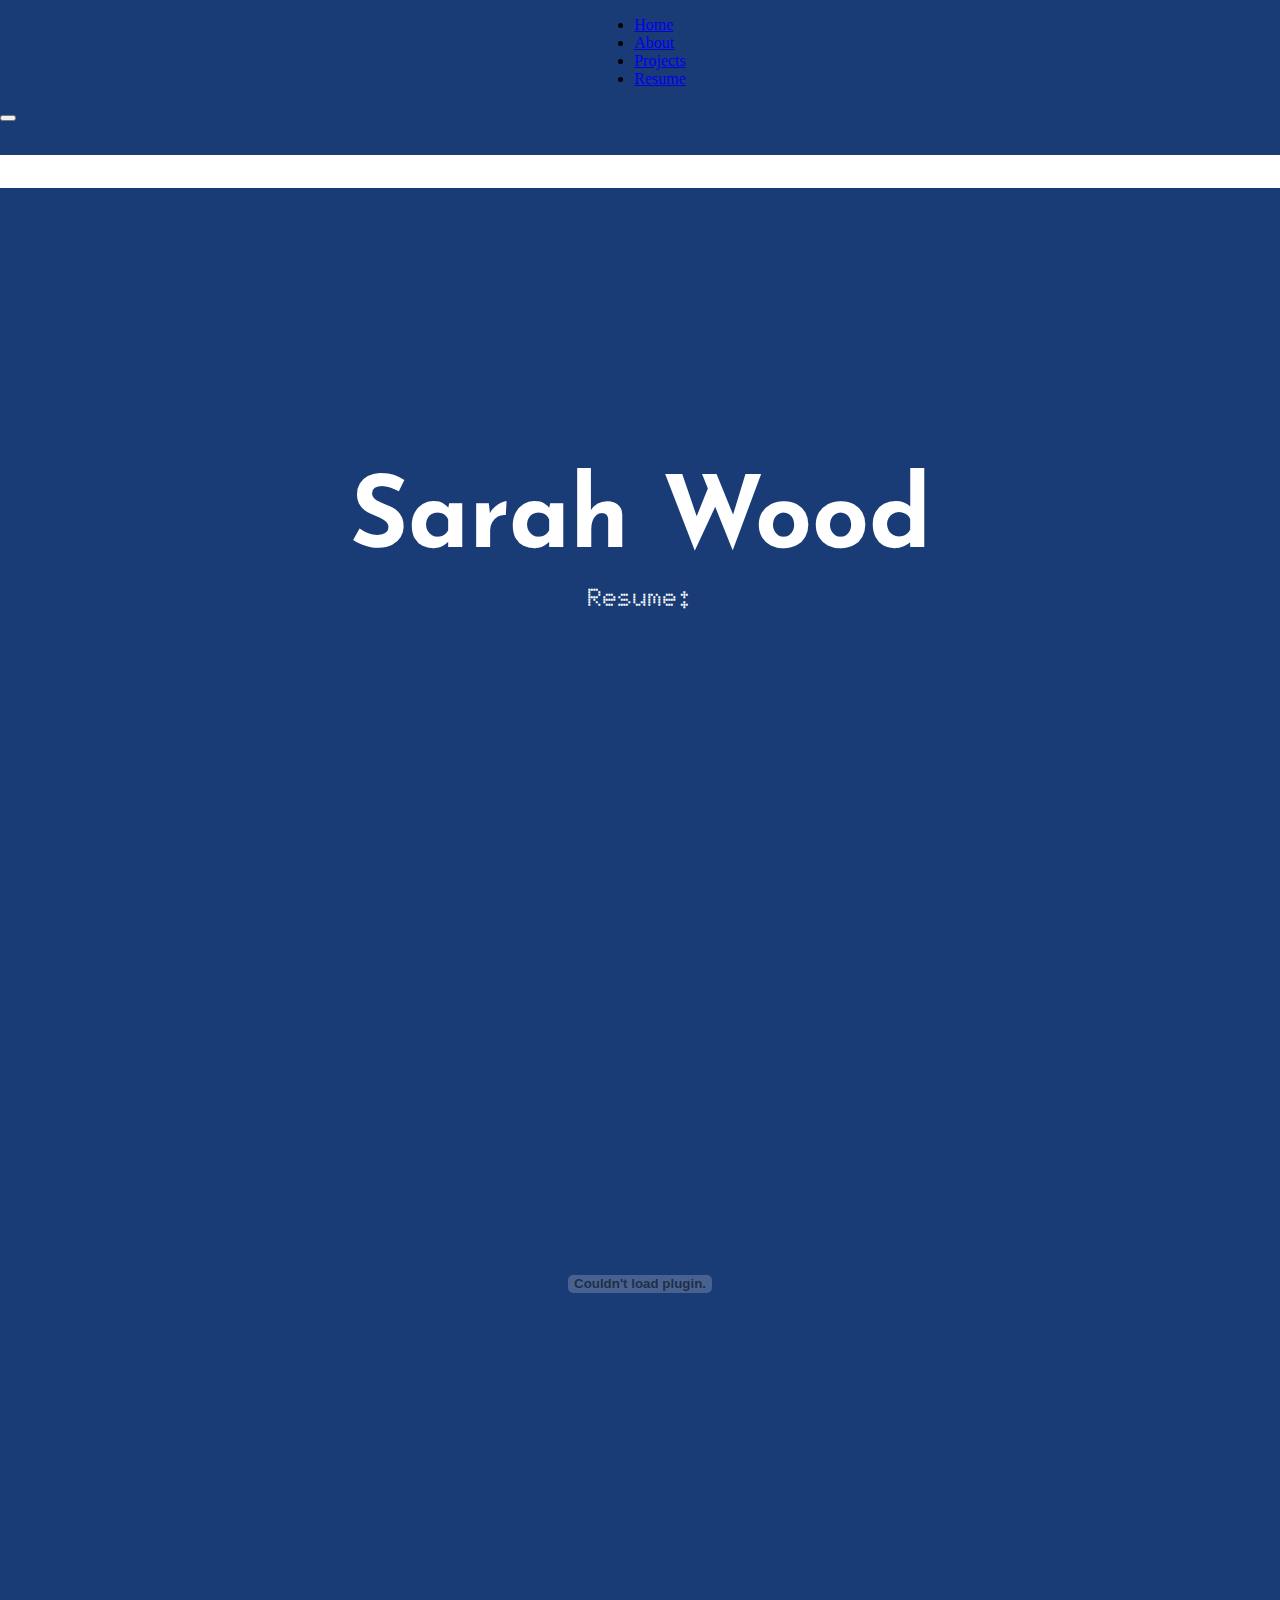
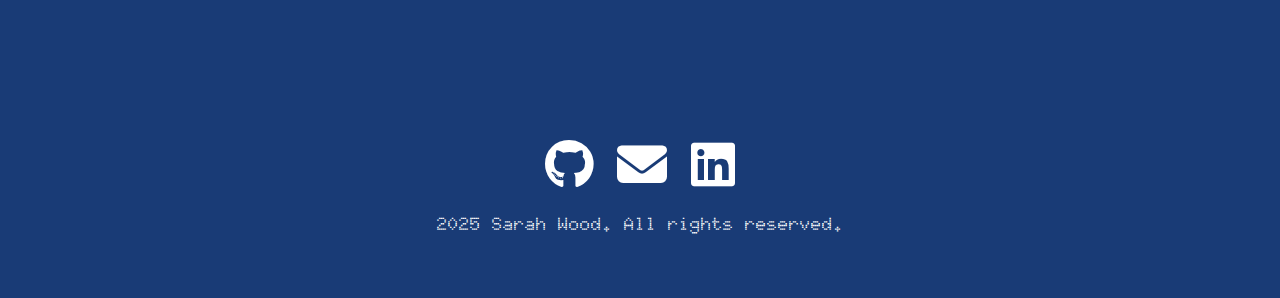
<file: resume.html>
<!DOCTYPE html>
<html lang="eng">

<head>
    <meta charset="UTF-8">
    <meta name="viewport" content="initial-scale=1, width=device-width">
    <meta name="description" content="Sarah Wood's personal website!">
    <title>Sarah Wood</title>
    <link rel="icon" href="files/yellow_star_icon.jpg">
    <link href="style.css" rel="stylesheet">
    <link rel="preconnect" href="https://fonts.googleapis.com">
    <link rel="preconnect" href="https://fonts.gstatic.com" crossorigin>
    <link
        href="https://fonts.googleapis.com/css2?family=IBM+Plex+Mono:wght@400;500;600;700&family=Doto:wght@400;700&family=Josefin+Sans:wght@400;600;700&family=Space+Mono:wght@400;700&display=swap"
        rel="stylesheet">
    <link rel="stylesheet" href="https://cdnjs.cloudflare.com/ajax/libs/font-awesome/6.4.2/css/all.min.css">
</head>

<body>
    <div id="page-wrapper">

        <nav class="off-screen-menu" aria-label="Main navigation">
            <ul>
                <li><a href="index.html">Home</a></li>
                <li><a href="about.html">About</a></li>
                <li><a href="projects.html">Projects</a></li>
                <li><a href="resume.html">Resume</a></li>
            </ul>
        </nav>

        <button class="ham-menu" aria-label="Toggle menu">
            <span></span>
            <span></span>
            <span></span>
        </button>

        <main>
            <div class="top">
                <div class="border">
                    <div class="blueborder">
                        <div class="orange2border backgroundborder animate-on-scroll"></div>
                    </div>
                    <div class="orangeborder">
                        <div class="whiteborder backgroundborder animate-on-scroll"></div>
                    </div>
                </div>

                <div class="container">
                    <header>
                        <div class="header-text">
                            <h1>Sarah Wood</h1>
                            <h3>Resume:</h3>
                        </div>
                    </header>
                </div>

            </div>

            <object class="pdf" data="files/Wood, Sarah- Website.pdf" width="500" height="725">
            </object>
            <h1> </h1>

        </main>

        <footer>
            <div class="contact">
                <a href="https://github.com/SarahJWood" class="logo-button">
                    <i class="fab fa-github"></i>
                </a>
                <a href="mailto:sjwood2357@gmail.com" class="logo-button">
                    <i class="fa fa-envelope"></i>
                </a>
                <a href="https://www.linkedin.com/in/sarahj-wood/" class="logo-button">
                    <i class="fab fa-linkedin"></i>
                </a href>
            </div>
            <p><strong>2025 Sarah Wood. All rights reserved.</strong></p>
        </footer>

        <script src="script.js">
        </script>
</body>

<grammarly-desktop-integration data-grammarly-shadow-root="true"></grammarly-desktop-integration>

</html>
</file>
<file: style.css>
.top {
    margin-top: 33px;
}

.container {
    display: flex;
    flex-direction: column;
    justify-content: center;
    align-items: center;
    text-align: center;
    min-height: 800px;
    color: white;
    font-family: 'Doto';
    margin-top: -100px;
}

.background {
    width: 100%;
    height: 100%;
    object-fit: cover;
    position: absolute;
    background-size: cover;
    background-position: center;
    background-image: url("website_background.png");
    align-items: center;
    top: 0;
    left: 0;
    z-index: -1;
}

.header {
    font-family: 'IBM Plex Mono';
    font-size: 75px;
    text-align: center;
    margin-bottom: 33px;
    background-color: white;
    display: flex;
    justify-content: center;
    align-items: center;
}

h1 {
    font-size: 100px;
    font-family: "Josefin Sans";
    margin-bottom: 10px;
}

a h2 {
    font-family: "Josefin Sans";
    color: white;
    text-decoration: underline;
    transition: text-decoration-color 0.3s ease;
    text-decoration-color: hsl(26 100% 69%);
    text-underline-offset: 8px;
}

a:hover h2 {
    text-decoration: underline;
    text-decoration-color: hsl(0 100% 69%);
}

h3 {
    font-size: 25px;
    margin-top: 5px;
}

nav {
    display: flex;
    justify-content: center;
    align-items: center;
}

.contact {
    display: flex;
    justify-content: center;
    align-items: center;
}

.logo-button {
    display: flex;
    justify-content: center;
    align-items: center;
    text-decoration: none;
    padding: 0.375rem 0.75rem;
    transition: color 0.15s ease-in-out, translate 0.15s ease-in-out;
    color: white;
    font-size: 50px;
}

.logo-button:hover {
    color: hsl(222, 100%, 85%);
    transform: translateY(-5px) scale(1.1);
}

.button {
    display: flex;
    justify-content: center;
    align-items: center;
    text-decoration: none;
    color: white;
    height: 75px;
    width: 200px;
    background-color: hsl(26 100% 69%);
    border: 1px solid transparent;
    border-radius: 1.3rem;
    font-size: 0.95rem;
    font-weight: 400;
    line-height: 1.5;
    padding: 0.375rem 0.75rem;
    text-align: center;
    transition: color 0.15s ease-in-out, background-color 0.15s ease-in-out, border-color 0.15s ease-in-out, box-shadow 0.15s ease-in-out;
    vertical-align: middle;
    margin-right: 33px;
    font-family: 'Andale Mono';
    font-size: 33px;
}

.button:hover {
    background-color: hsl(26, 100%, 61%);
}

.animate-on-scroll {
    opacity: 0;
    transform: translateY(20px);
    transition: opacity 1s, transform 1s;
}

.animate-on-scroll.visible {
    opacity: 1;
    transform: translateY(0);
}

.text {
    padding: 5%;
    font-family: 'IBM Plex Mono';
    font-size: 40px;
    text-align: left;
    color: white
}

.backgroundborder {
    width: 100%;
}

.animate-on-scroll {
    transition: 1.5s;
}

.animate {
    width: 50%;
}

.orangeborder {
    height: 33px;
    margin-bottom: 33px;
    background-color: hsl(26 100% 69%);
    position: relative;
    z-index: 2;
    display: block;
}

.redborder {
    height: 33px;
    margin-bottom: 33px;
    background-color: hsl(0 100% 69%);
    position: relative;
    z-index: 2;
}

.border {
    margin-top: 13px;
}

.whiteborder {
    height: 33px;
    margin-bottom: 33px;
    background-color: white;
    position: relative;
    z-index: 1;
}

.profile-pic {
    width: 300px;
    height: 300px;
    object-fit: cover;
    border-radius: 50%;
    position: relative;
    float: right;
    bottom: 25px;
    left: 10px;
    border: 5px solid hsl(0 100% 69%);
    transition: transform 0.3s ease-in-out;
}

.profile-pic:hover {
    transform: scale(1.1);
}

body {
    margin: 0px;
    padding: 0px;
    background-color: hsl(218, 65%, 28%);
}

.pdf {
    display: block;
    margin: 0 auto;
}

footer {
    color: white;
    font-family: 'Doto';
    text-align: center;
    margin-bottom: 25px;
    padding: 20px 0;
    font-size: 18px;
}
</file>
